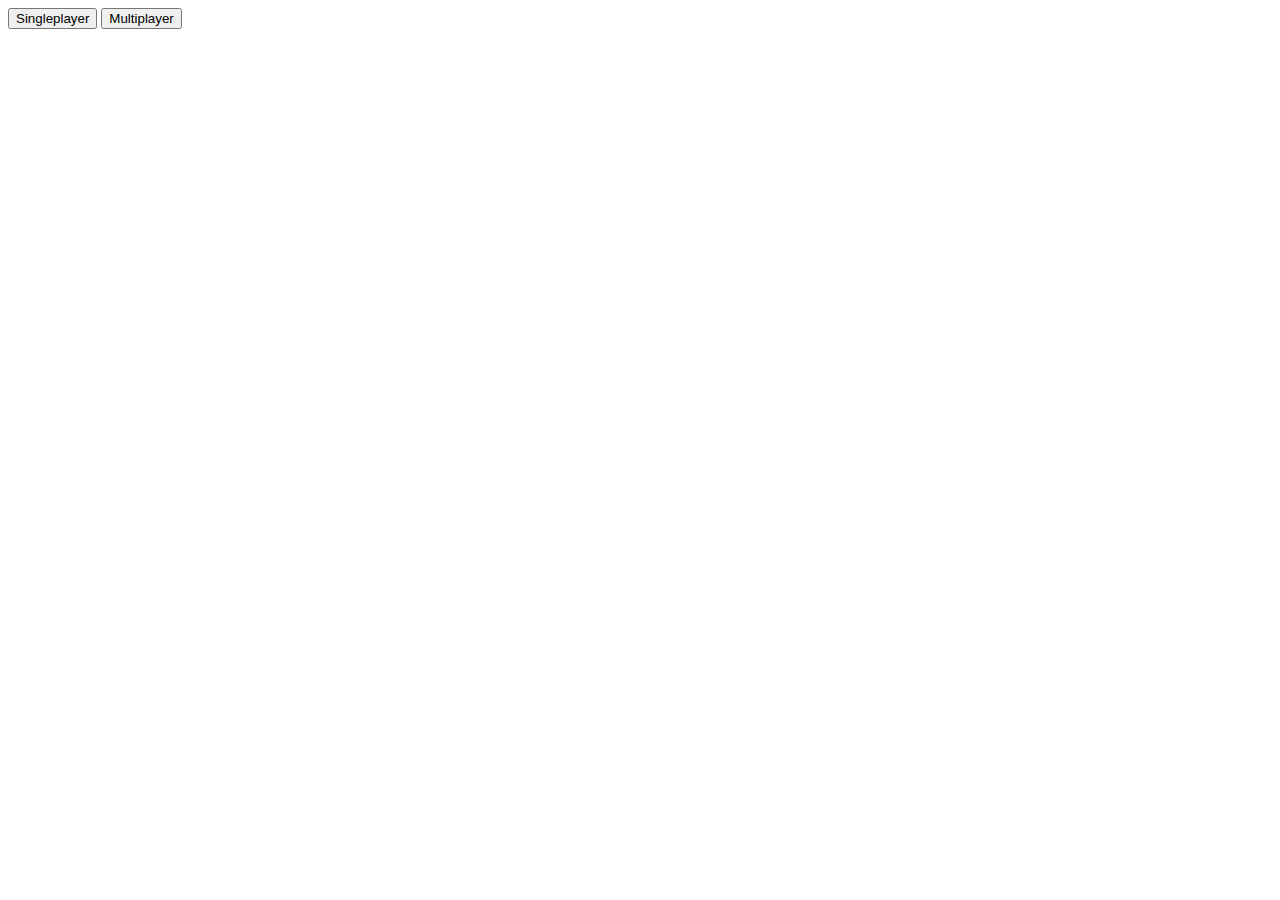
<file: index.html>
<!DOCTYPE html>
<html lang="en">
<head>
    <meta charset="UTF-8">
    <meta name="viewport" content="width=device-width, initial-scale=1.0">
    <title>Collapsi</title>
</head>
<body>
    <a href="#"><button>Singleplayer</button></a>
    <a href="multiplayer.html"><button>Multiplayer</button></a>
</body>
</html>
</file>
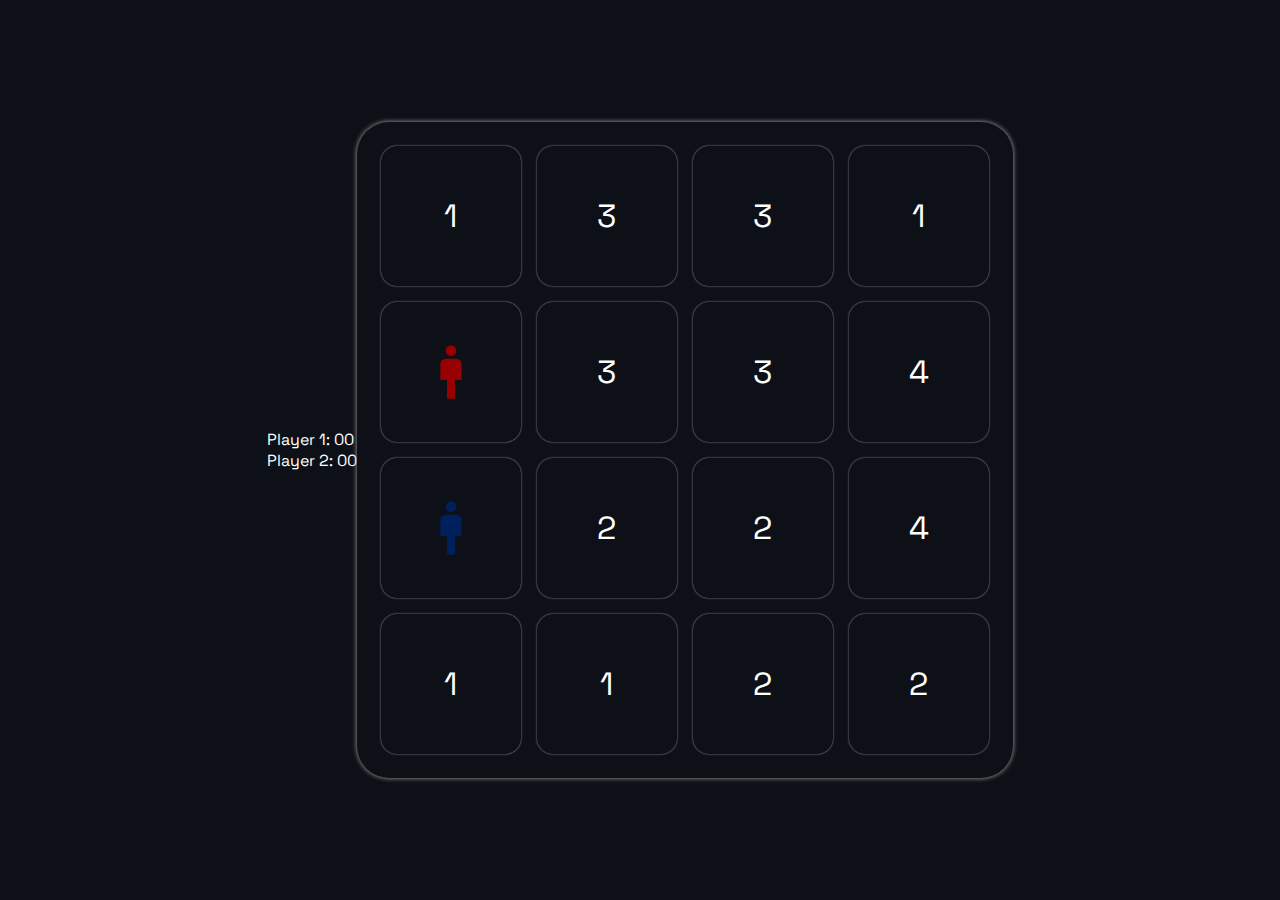
<file: multiplayer.html>
<!DOCTYPE html>
<html lang="en">
<head>
    <meta charset="UTF-8">
    <meta name="viewport" content="width=device-width, initial-scale=1.0">
    <title>Collapsi</title>
    <link rel="stylesheet" href="style.css">
</head>
<body>
    <div id="info_board">
        <div class="player-info score-p1 playing">
            <p id="p1-score">Player 1: 00</p>
        </div>
        <div class="player-info score-p2">
            <p id="p2-score">Player 2: 00</p>
        </div>

    </div>
    <div class="board" id="board">
    </div>
</body>
<script src="game_setup.js"></script>
<script src="classes/board.js"></script>
<script src="classes/player.js"></script>
<script src="classes/tile.js"></script>
<script src="multiplayer_logic.js"></script>
</html>
</file>
<file: style.css>
@import url('https://fonts.googleapis.com/css2?family=Space+Grotesk:wght@300..700&display=swap');

:root{

    --p1_primary: #001f5d;

    --p2_primary: #960000;

}

*{
    margin: 0;
    padding: 0;
    font-family: "Space Grotesk", Arial, Helvetica, sans-serif;
    color: white;
}

body{
    background-color: #0d1117;
    display: flex;
    justify-content: center;
    align-items: center;
    
    height: 100vh;
}

.board{
    display: grid;
    grid-template-columns: repeat(4, 25%);
    
    width: 39em;
    height: 39em;

    padding: 1em;

    border-radius: 2em;

    box-shadow: 0px 0px 5px rgb(167, 167, 167);

}

.board > * {

    display: flex;
    align-items: center;
    justify-content: center;

}

.tile{

    width: 90%;
    height: 90%;

    box-shadow: 0px 0px 2px rgb(167, 167, 167);

    border-radius: .5em;

    display: flex;
    justify-content: center;
    align-items: center;

    font-size: 2em;

}

.tile p{
    display: flex;
    justify-content: center;
    align-items: center;
    width: 2em;
    height: 2em;
}

.tile svg {
    height: 2em;
    width: 2em;
    display: inline;
}

.p1:hover, .p2:hover {
    cursor: pointer;
    box-shadow: 0px 0px 2px rgb(77, 77, 77);

}

.p1 svg{
    fill: var(--p1_primary);
}

.p2 svg{
    fill: var(--p2_primary);
}
</file>
